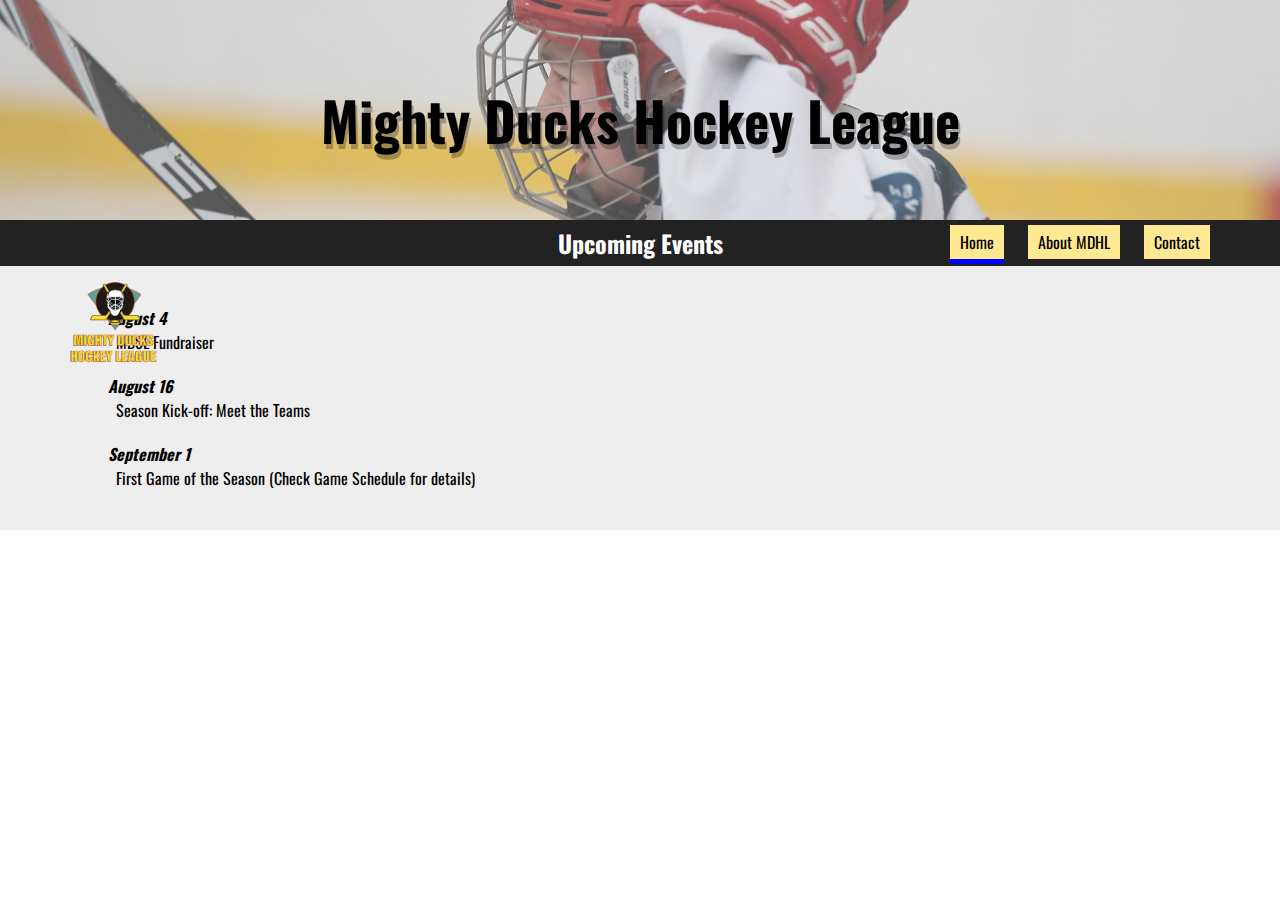
<file: index.html>
<!DOCTYPE html>
<html lang="en">
<head>
    <meta charset="UTF-8">
    <meta name="viewport" content="width=device-width, initial-scale=1.0">
    <link rel="shortcut icon" href="./assets/images/LogoMightyDucks-01.png" type="image/x-icon">
    <!-- Estilo elegido, opción 1 -->
    <!-- <link rel="stylesheet" href="./assets/styles/style.css"> -->

    <!-- Estilo personlizado -->
    <link rel="stylesheet" href="./assets/styles/style2.css">

    <link href="https://fonts.googleapis.com/css2?family=Oswald:wght@200..700&display=swap" rel="stylesheet">
    <title>Home Page MDHL</title>
</head>
<body>
    <div class="layout">
        <header>
            <img class="portada" src="./assets/images/hockey1.jpg" alt="Player of Hockey">
            <h1 class="titulo">Mighty Ducks Hockey League</h1>
        </header>
        
        <main>
            <h2 class="titulo__tema">Upcoming Events</h2>
            <img class="logo" src="./assets/images/LogoMightyDucks-01.png" alt="Logo">
            
            <nav class="container__menu">
                <a class="menu__item enlace__actual" href="#">Home</a>
                <a class="menu__item" href="./about.html">About MDHL</a>
                <a class="menu__item" href="./contact.html">Contact</a>
            </nav>
            <section class="container__contenido">
                <h4><em>&ensp;August 4</em></h4>
                <p class="parrafos">&emsp;MDSL Fundraiser</p>
            
                <h4><em>&ensp;August 16</em></h4>
                <p class="parrafos">&emsp;Season Kick-off: Meet the Teams</p>
            
                <h4><em>&ensp;September 1</em></h4>
                <p class="parrafos">&emsp;First Game of the Season (Check Game Schedule for details)</p>
            </section>
            
        </main>
    </div>
</body>
</html>
</file>
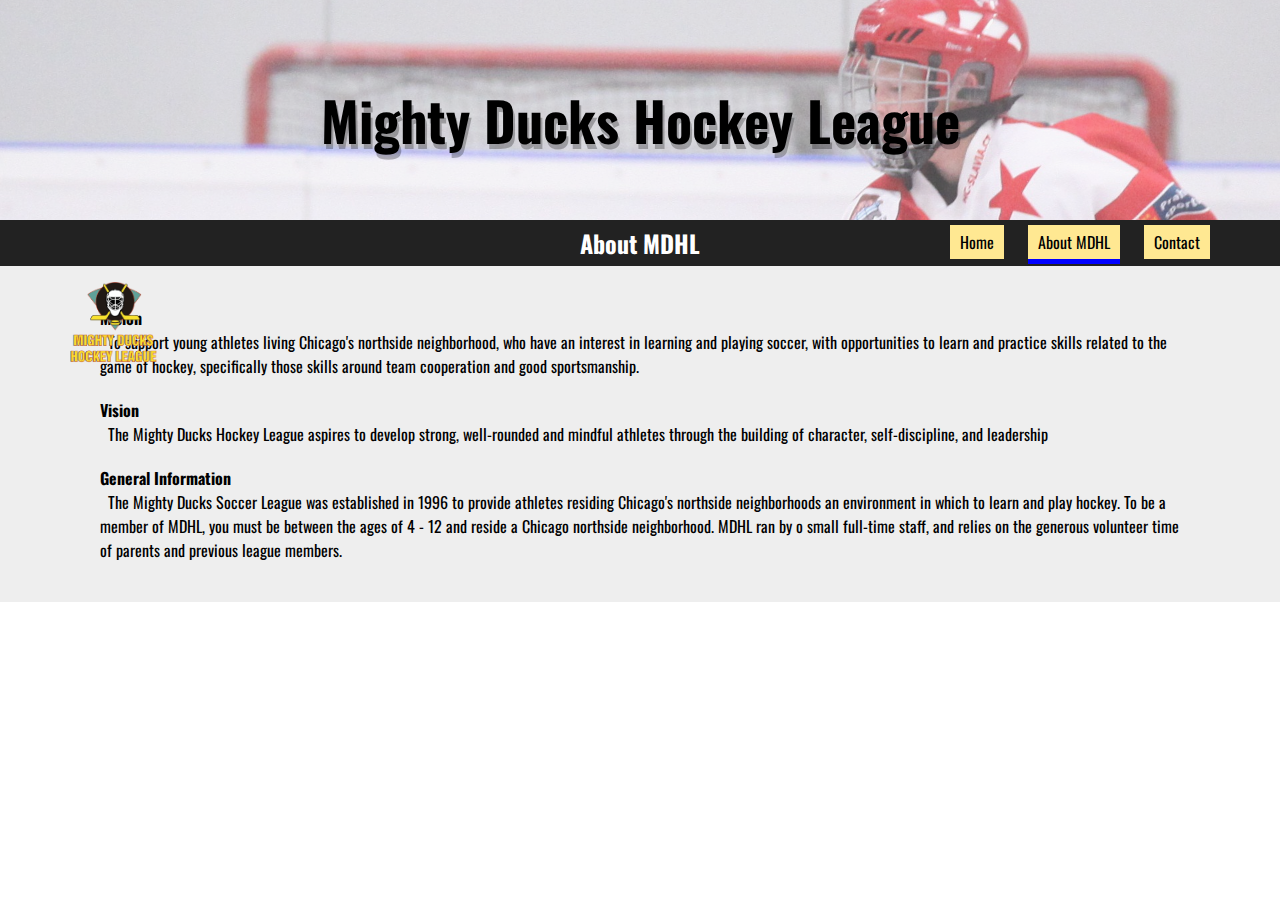
<file: about.html>
<!DOCTYPE html>
<html lang="en">
<head>
    <meta charset="UTF-8">
    <meta name="viewport" content="width=device-width, initial-scale=1.0">
    <link rel="shortcut icon" href="./assets/images/LogoMightyDucks-01.png" type="image/x-icon">
    <!-- Estilo elegido, opción 1 -->
    <!-- <link rel="stylesheet" href="./assets/styles/style.css"> -->

    <!-- Estilo personlizado -->
    <link rel="stylesheet" href="./assets/styles/style2.css">

    <link href="https://fonts.googleapis.com/css2?family=Oswald:wght@200..700&display=swap" rel="stylesheet">
    <title>About MDHL</title>
</head>
<body>
    <div class="layout">
        <header>
            <img class="portada portada__about" src="./assets/images/hockey2.jpg" alt="Player of Hockey">
            <h1 class="titulo">Mighty Ducks Hockey League</h1>
        </header>
        <main>
            <h2 class="titulo__tema">About MDHL</h2>
            <img class="logo" src="./assets/images/LogoMightyDucks-01.png" alt="Logo">

            <nav class="container__menu">
                <a class="menu__item" href="./index.html">Home</a>
                <a class="menu__item enlace__actual" href="#">About MDHL</a>
                <a class="menu__item" href="./contact.html">Contact</a>
            </nav>

            <section class="container__contenido">
                <h4>Mision</h4>
                <p class="parrafos">&ensp;To support young athletes living Chicago's northside neighborhood, who have an interest in
                    learning and playing soccer, with opportunities to learn and practice skills related to the game of
                    hockey, specifically those skills around team cooperation and good sportsmanship.
                </p>

                <h4>Vision</h4>
                <p class="parrafos">&ensp;The Mighty Ducks Hockey League aspires to develop strong, well-rounded and mindful athletes
                    through the building of character, self-discipline, and leadership
                </p>

                <h4>General Information</h4>
                <p class="parrafos">&ensp;The Mighty Ducks Soccer League was established in 1996 to provide athletes residing
                    Chicago's northside neighborhoods an environment in which to learn and play hockey. To be a
                    member of MDHL, you must be between the ages of 4 - 12 and reside a Chicago northside
                    neighborhood. MDHL ran by o small full-time staff, and relies on the generous volunteer time of
                    parents and previous league members.
                </p>
            </section>
            
        </main>
    </div>
    
</body>
</html>
</file>
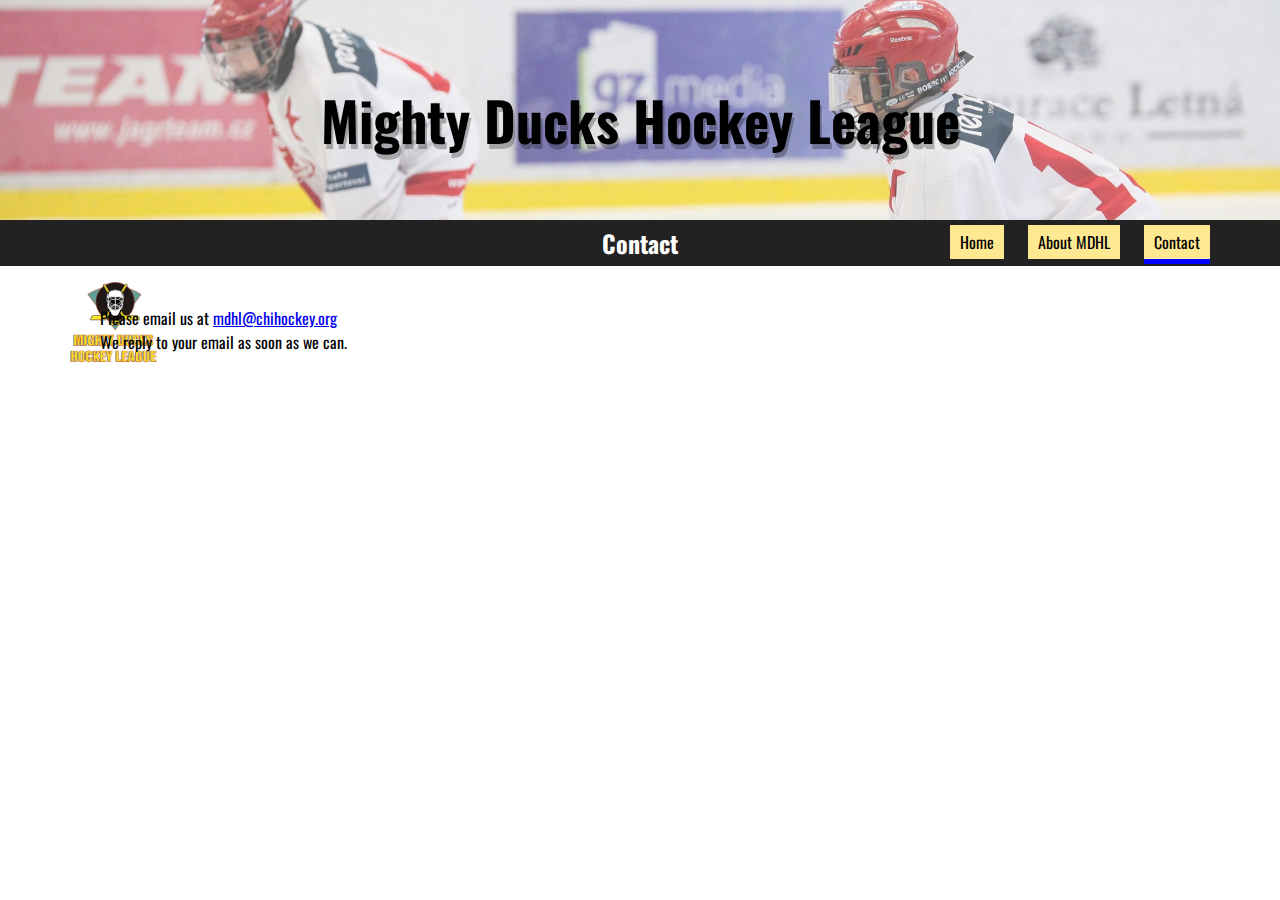
<file: contact.html>
<!DOCTYPE html>
<html lang="en">
<head>
    <meta charset="UTF-8">
    <meta name="viewport" content="width=device-width, initial-scale=1.0">
    <link rel="shortcut icon" href="./assets/images/LogoMightyDucks-01.png" type="image/x-icon">
    <!-- Estilo elegido, opción 1 -->
    <!-- <link rel="stylesheet" href="./assets/styles/style.css"> -->

    <!-- Estilo personlizado -->
    <link rel="stylesheet" href="./assets/styles/style2.css">

    <link href="https://fonts.googleapis.com/css2?family=Oswald:wght@200..700&display=swap" rel="stylesheet">
    <title>Contact MDHL</title>
</head>
<body>
    <div class="layout">
        <header>
            <img class="portada" src="./assets/images/hockey3.jpg" alt="Player of Hockey">
            <h1 class="titulo">Mighty Ducks Hockey League</h1>
        </header>


        <main>
            <h2 class="titulo__tema">Contact</h2>
            <img class="logo" src="./assets/images/LogoMightyDucks-01.png" alt="Logo">

            <nav id="posicion__contact" class="container__menu">
                <a class="menu__item" href="./index.html">Home</a>
                <a class="menu__item" href="./about.html">About MDHL</a>
                <a class="menu__item enlace__actual" href="#">Contact</a>
            </nav>
            <section class="container__contenido contenido__contact">
                <p>Please email us at <a href="mailto:mdhl@chihockey.org">mdhl@chihockey.org</a></p>
                <p>We reply to your email as soon as we can.</p>
            </section>
            
        </main>
    </div>
</body>
</html>
</file>
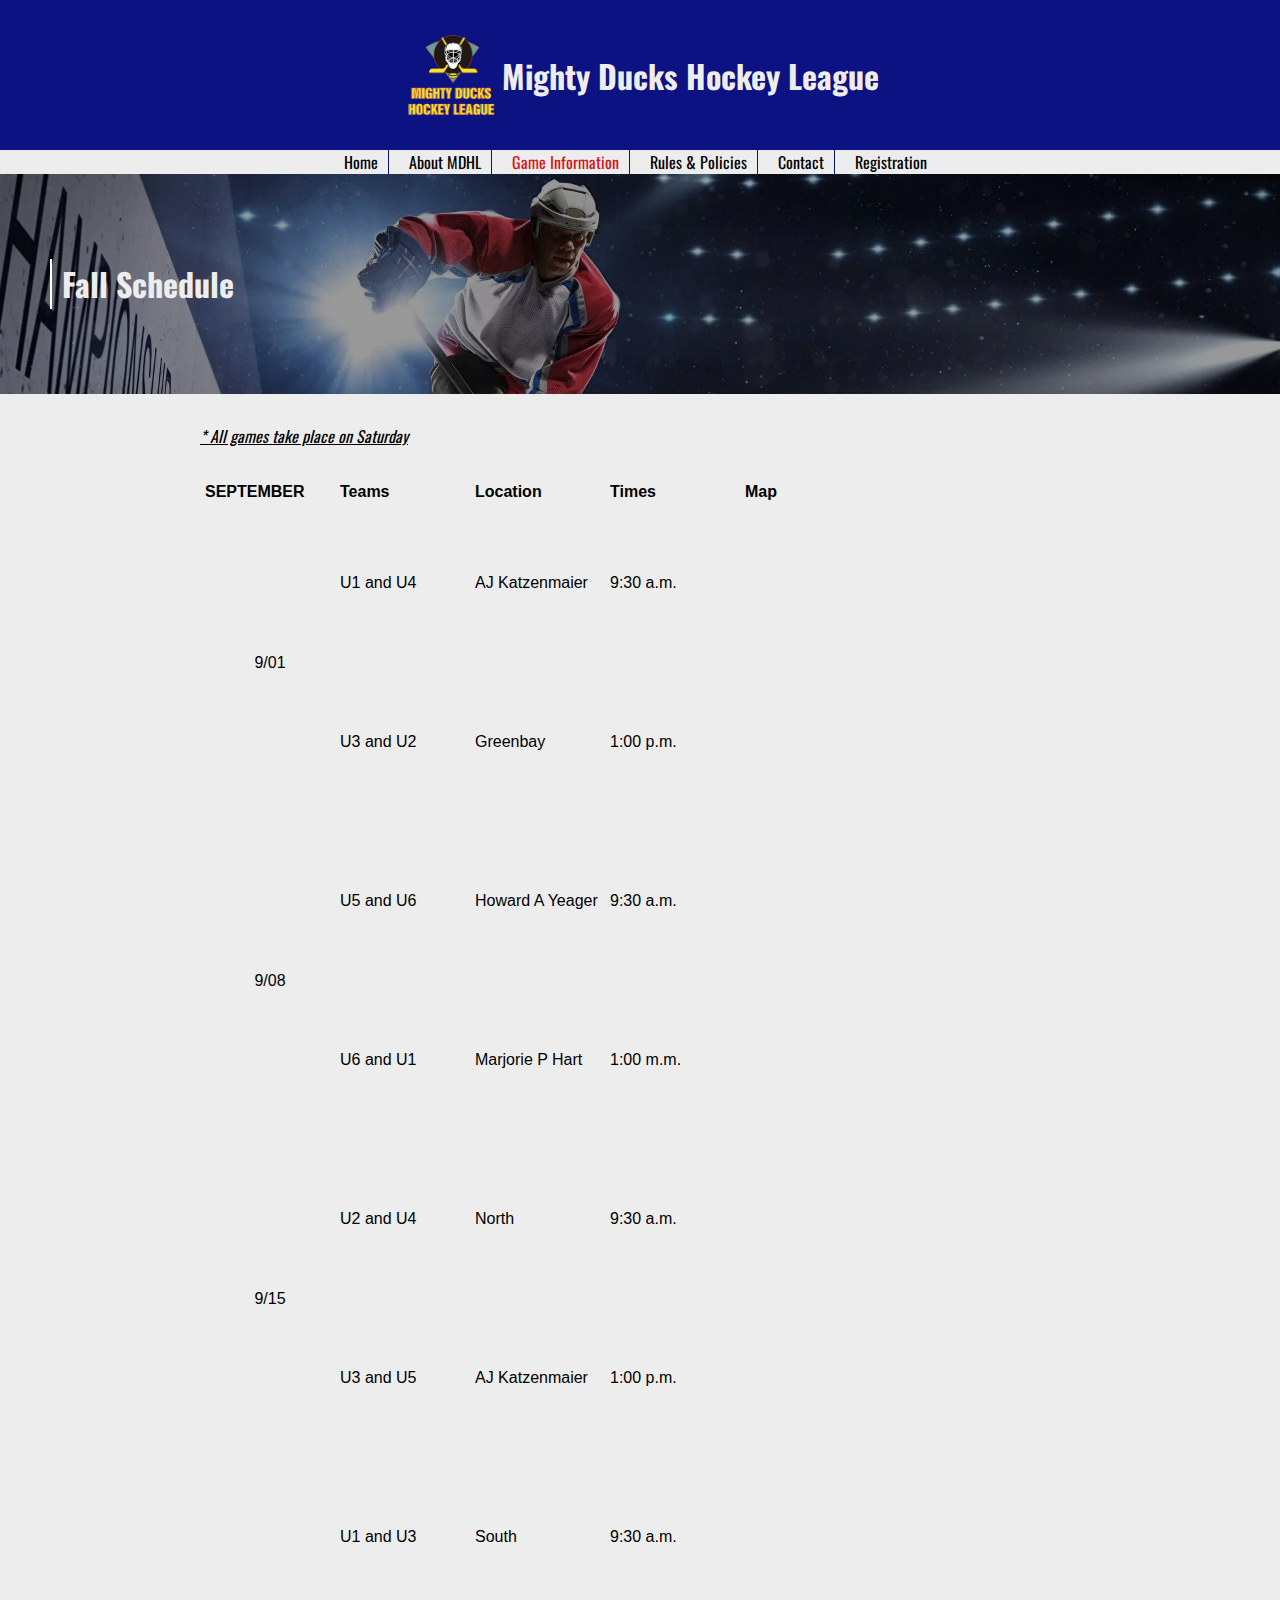
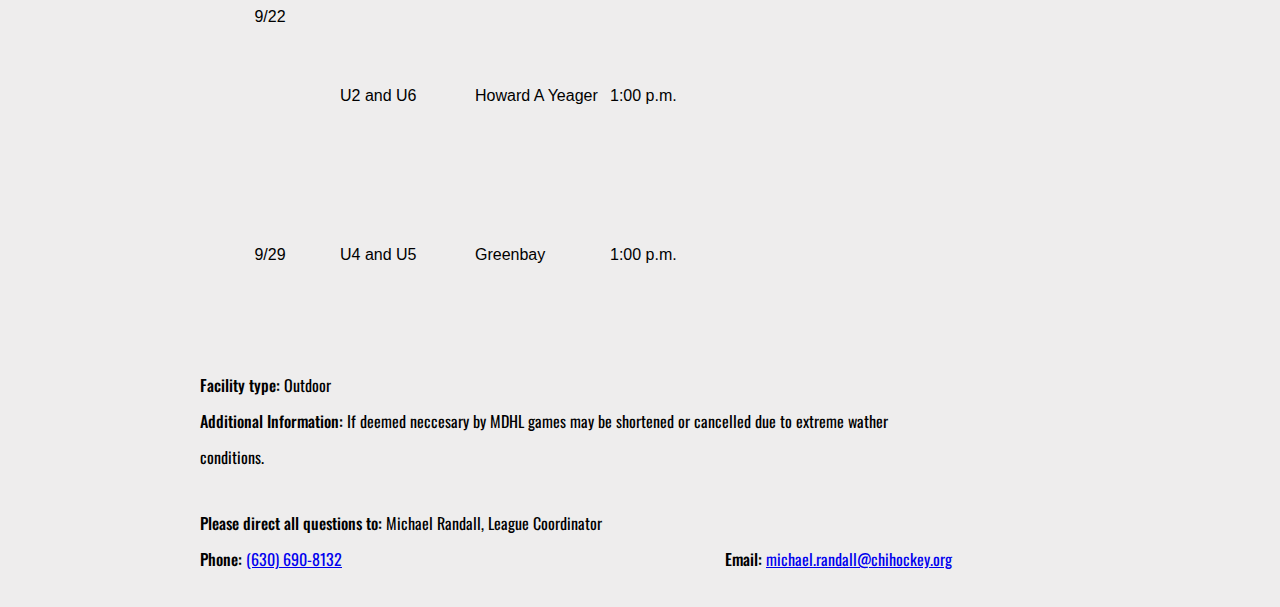
<file: game_info.html>
<!DOCTYPE html>
<html lang="en">

<head>
    <meta charset="UTF-8">
    <meta name="viewport" content="width=device-width, initial-scale=1.0">
    <link rel="shortcut icon" href="./assets/images/LogoMightyDucks-01.png" type="image/x-icon">
    <link rel="stylesheet" href="./assets/styles/mdhl.css">

    <link href="https://fonts.googleapis.com/css2?family=Oswald:wght@200..700&display=swap" rel="stylesheet">
    <title>Game Information</title>
</head>

<body>
    <div class="layout">
        <header>
            <div class="layout__header">
                <div class="banner__data">
                    <img class="logo" src="./assets/images/LogoMightyDucks-01.png" alt="Logo">
                    <h1 class="title">Mighty Ducks Hockey League</h1>
                </div>
                <nav class="menu">
                    <a class="menu__item" href="./index.html">Home</a>
                    <a class="menu__item" href="./about.html">About MDHL</a>
                    <a class="menu__item enlace__actual" href="#">Game Information</a>
                    <a class="menu__item" href="./rulesPolicies.html">Rules & Policies</a>
                    <a class="menu__item" href="./contact.html">Contact</a>
                    <a class="menu__item" href="./registration.html">Registration</a>
                </nav>
            </div>
        </header>


        <main>
            <div class="banner__topic">
                <img id="imagen__game" class="banner__imagen" src="./assets/images/hockey4.jpg" alt="Player of Hockey">
                <h2 class="title__topic">Fall Schedule</h2>
            </div>

            <div class="container__game">
                <p id="match__advert">* All games take place on Saturday</p>
                <table class="tabla">
                    <thead>
                        <tr>
                            <th>SEPTEMBER</th>
                            <th>Teams</th>
                            <th>Location</th>
                            <th>Times</th>
                            <th>Map</th>
                        </tr>
                    </thead>

                    <tbody>
                        <tr>
                            <td rowspan="2" class="tabla__date">9/01</td>
                            <td>U1 and U4</td>
                            <td>AJ Katzenmaier</td>
                            <td>9:30 a.m.</td>
                            <td>
                                <iframe
                                    src="https://www.google.com/maps/embed?pb=!1m18!1m12!1m3!1d378846.41098252876!2d-88.07560652429046!3d42.113090593554354!2m3!1f0!2f0!3f0!3m2!1i1024!2i768!4f13.1!3m3!1m2!1s0x880fd34e07f69da7%3A0x15e198c063fc787c!2sAJ%20Katzenmaier%20Elementary!5e0!3m2!1ses!2sar!4v1707252738295!5m2!1ses!2sar"
                                    width="200" height="150" style="border:0;" allowfullscreen="" loading="lazy"
                                    referrerpolicy="no-referrer-when-downgrade"></iframe>
                            </td>
                        </tr>
                        <tr>
                            <td>U3 and U2</td>
                            <td>Greenbay</td>
                            <td>1:00 p.m.</td>
                            <td>
                                <iframe
                                    src="https://www.google.com/maps/embed?pb=!1m18!1m12!1m3!1d162290.05104242972!2d-88.01949735907489!3d44.488128136619565!2m3!1f0!2f0!3f0!3m2!1i1024!2i768!4f13.1!3m3!1m2!1s0x8802e440f8c0a8a3%3A0xbff878c85ffb6a5e!2sLaura%20Ingalls%20Wilder%20Elementary%20School!5e0!3m2!1ses!2sar!4v1707392718134!5m2!1ses!2sar"
                                    width="200" height="150" style="border:0;" allowfullscreen="" loading="lazy"
                                    referrerpolicy="no-referrer-when-downgrade"></iframe>
                            </td>
                        </tr>

                        <tr>
                            <td rowspan="2" class="tabla__date">9/08</td>
                            <td>U5 and U6</td>
                            <td>Howard A Yeager</td>
                            <td>9:30 a.m.</td>
                            <td>
                                <iframe
                                    src="https://www.google.com/maps/embed?pb=!1m18!1m12!1m3!1d5900.525249416102!2d-87.8570782975087!3d42.31559693969829!2m3!1f0!2f0!3f0!3m2!1i1024!2i768!4f13.1!3m3!1m2!1s0x880feccac26b07c5%3A0x8b51fa5d6efe771a!2sHoward%20A.%20Yeager%20School%20(PRE-K)!5e0!3m2!1ses!2sar!4v1707252849928!5m2!1ses!2sar"
                                    width="200" height="150" style="border:0;" allowfullscreen="" loading="lazy"
                                    referrerpolicy="no-referrer-when-downgrade"></iframe>
                            </td>
                        </tr>
                        <tr>
                            <td>U6 and U1</td>
                            <td>Marjorie P Hart</td>
                            <td>1:00 m.m.</td>
                            <td>
                                <iframe
                                    src="https://www.google.com/maps/embed?pb=!1m18!1m12!1m3!1d2968.2896540149095!2d-87.64854762504399!3d41.92962686218815!2m3!1f0!2f0!3f0!3m2!1i1024!2i768!4f13.1!3m3!1m2!1s0x880fd30f2637f9d7%3A0xdbff5d5dfcfcfa35!2sMarjorie%20P%20Hart%20Elementary!5e0!3m2!1ses!2sar!4v1707252875260!5m2!1ses!2sar"
                                    width="200" height="150" style="border:0;" allowfullscreen="" loading="lazy"
                                    referrerpolicy="no-referrer-when-downgrade"></iframe>
                            </td>
                        </tr>

                        <tr>
                            <td rowspan="2" class="tabla__date">9/15</td>
                            <td>U2 and U4</td>
                            <td>North</td>
                            <td>9:30 a.m.</td>
                            <td>
                                <iframe
                                    src="https://www.google.com/maps/embed?pb=!1m18!1m12!1m3!1d2962.95851782307!2d-87.88387872503675!3d42.04406985500818!2m3!1f0!2f0!3f0!3m2!1i1024!2i768!4f13.1!3m3!1m2!1s0x880fb793e8d23749%3A0xbdd4da26438cf3a0!2sNorth%20Elementary%20School!5e0!3m2!1ses!2sar!4v1707252919207!5m2!1ses!2sar"
                                    width="200" height="150" style="border:0;" allowfullscreen="" loading="lazy"
                                    referrerpolicy="no-referrer-when-downgrade"></iframe>
                            </td>
                        </tr>
                        <tr>
                            <td>U3 and U5</td>
                            <td>AJ Katzenmaier</td>
                            <td>1:00 p.m.</td>
                            <td>
                                <iframe
                                    src="https://www.google.com/maps/embed?pb=!1m18!1m12!1m3!1d378846.41098252876!2d-88.07560652429046!3d42.113090593554354!2m3!1f0!2f0!3f0!3m2!1i1024!2i768!4f13.1!3m3!1m2!1s0x880fd34e07f69da7%3A0x15e198c063fc787c!2sAJ%20Katzenmaier%20Elementary!5e0!3m2!1ses!2sar!4v1707252738295!5m2!1ses!2sar"
                                    width="200" height="150" style="border:0;" allowfullscreen="" loading="lazy"
                                    referrerpolicy="no-referrer-when-downgrade"></iframe>
                            </td>
                        </tr>

                        <tr>
                            <td rowspan="2" class="tabla__date">9/22</td>
                            <td>U1 and U3</td>
                            <td>South</td>
                            <td>9:30 a.m.</td>
                            <td>
                                <iframe
                                    src="https://www.google.com/maps/embed?pb=!1m18!1m12!1m3!1d2964.0704501113833!2d-87.88861972503827!3d42.02022105650578!2m3!1f0!2f0!3f0!3m2!1i1024!2i768!4f13.1!3m3!1m2!1s0x880fb7ad3c474b63%3A0x93bdf85af2a839ed!2sSOUTH%20ELEMENTARY%20SCHOOL!5e0!3m2!1ses!2sar!4v1707252953557!5m2!1ses!2sar"
                                    width="200" height="150" style="border:0;" allowfullscreen="" loading="lazy"
                                    referrerpolicy="no-referrer-when-downgrade"></iframe>
                            </td>
                        </tr>
                        <tr>
                            <td>U2 and U6</td>
                            <td>Howard A Yeager</td>
                            <td>1:00 p.m.</td>
                            <td>
                                <iframe
                                    src="https://www.google.com/maps/embed?pb=!1m18!1m12!1m3!1d5900.525249416102!2d-87.8570782975087!3d42.31559693969829!2m3!1f0!2f0!3f0!3m2!1i1024!2i768!4f13.1!3m3!1m2!1s0x880feccac26b07c5%3A0x8b51fa5d6efe771a!2sHoward%20A.%20Yeager%20School%20(PRE-K)!5e0!3m2!1ses!2sar!4v1707252849928!5m2!1ses!2sar"
                                    width="200" height="150" style="border:0;" allowfullscreen="" loading="lazy"
                                    referrerpolicy="no-referrer-when-downgrade"></iframe>
                            </td>
                        </tr>

                        <tr>
                            <td class="tabla__date">9/29</td>
                            <td>U4 and U5</td>
                            <td>Greenbay</td>
                            <td>1:00 p.m.</td>
                            <td>
                                <iframe
                                    src="https://www.google.com/maps/embed?pb=!1m18!1m12!1m3!1d162290.05104242972!2d-88.01949735907489!3d44.488128136619565!2m3!1f0!2f0!3f0!3m2!1i1024!2i768!4f13.1!3m3!1m2!1s0x8802e440f8c0a8a3%3A0xbff878c85ffb6a5e!2sLaura%20Ingalls%20Wilder%20Elementary%20School!5e0!3m2!1ses!2sar!4v1707392718134!5m2!1ses!2sar"
                                    width="200" height="150" style="border:0;" allowfullscreen="" loading="lazy"
                                    referrerpolicy="no-referrer-when-downgrade"></iframe>
                            </td>
                        </tr>
                    </tbody>
                </table>
                <p class="extra__info"><span>Facility type:</span> Outdoor
                </p>
                <p id="extra__style" class="extra__info"><span>Additional Information:</span> If deemed neccesary by
                    MDHL games may be shortened or cancelled due to extreme wather conditions.
                </p>
                <p class="extra__info"><span>Please direct all questions to:</span> Michael Randall, League Coordinator
                </p>
                <div id="flex__question">
                    <p class="extra__info"><span>Phone: </span><a href="tel:+6306908132">(630) 690-8132</a>
                    </p>
                    <p class="extra__info"><span>Email: </span><a
                            href="mailto:michael.randall@chihockey.org">michael.randall@chihockey.org</a>
                    </p>
                </div>
            </div>
        </main>
    </div>
</body>

</html>
</file>
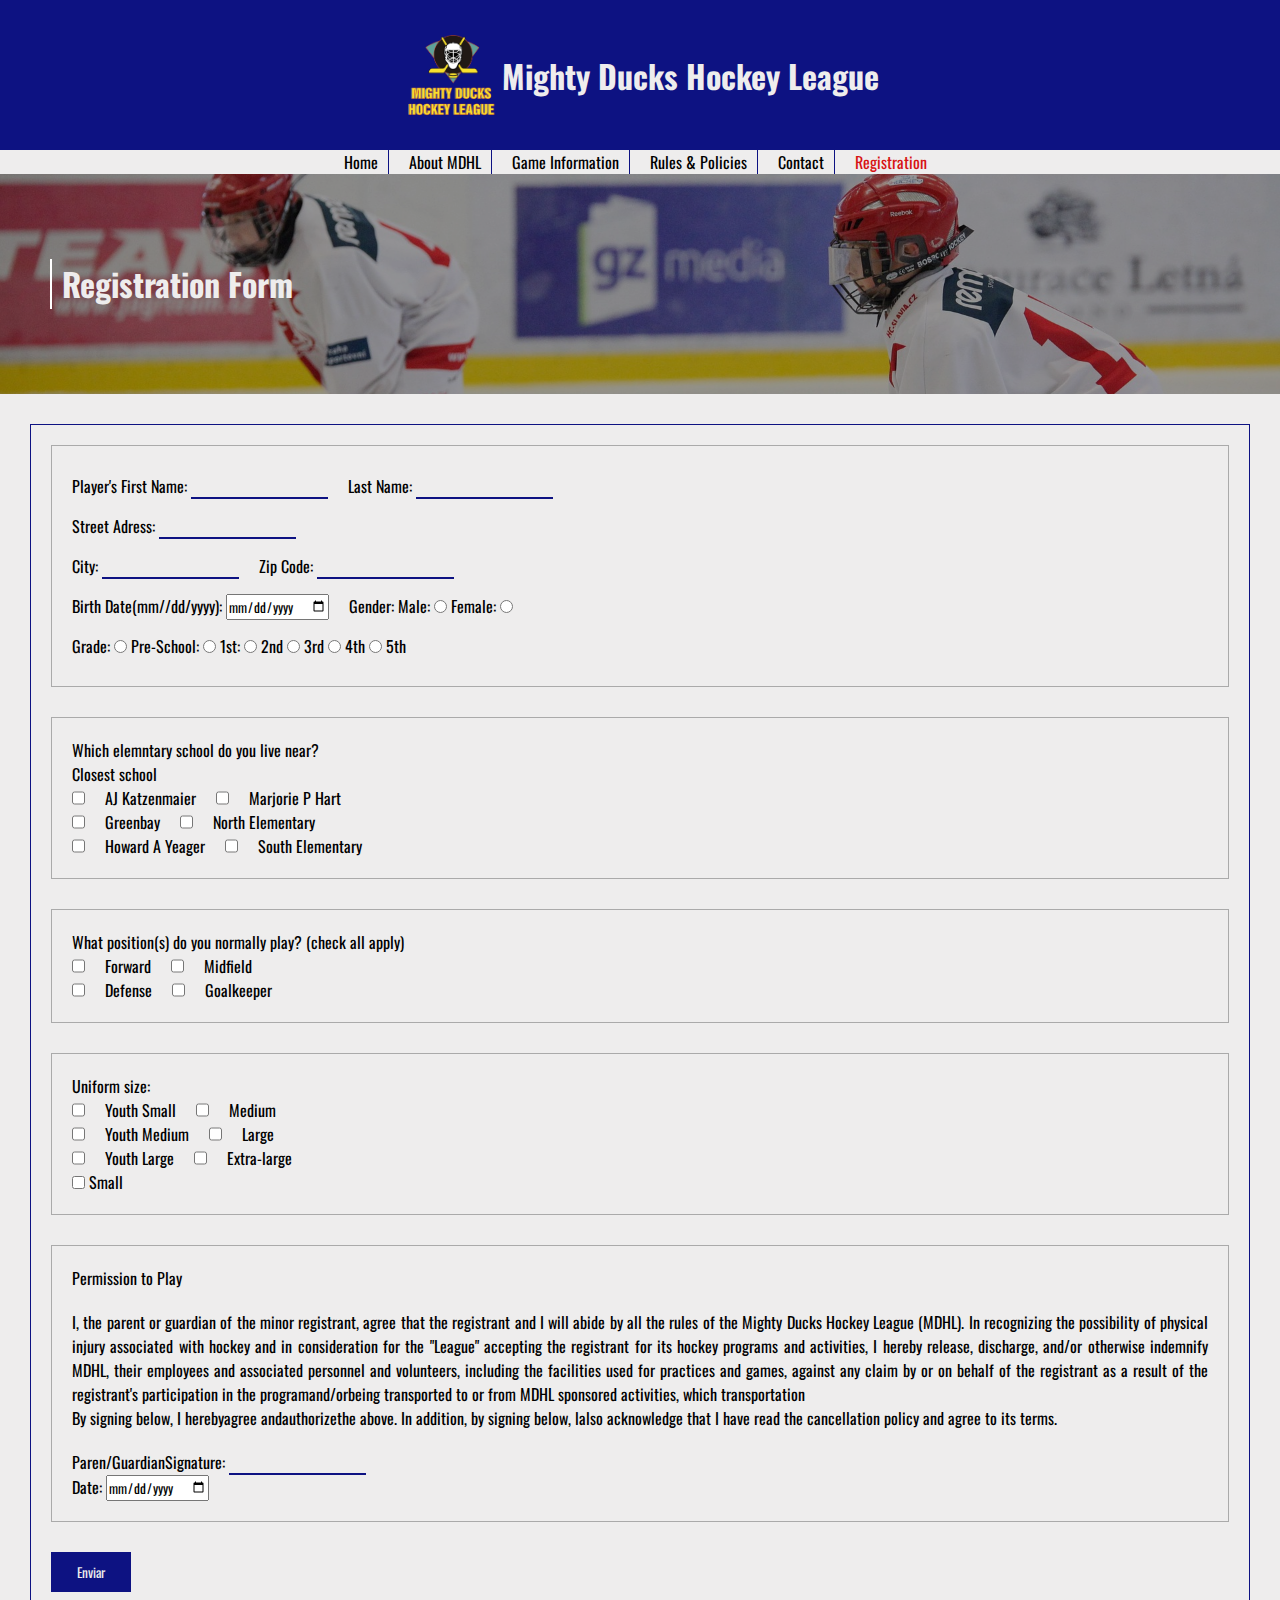
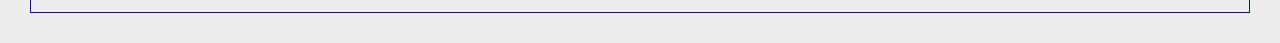
<file: registration.html>
<!DOCTYPE html>
<html lang="en">

<head>
    <meta charset="UTF-8">
    <meta name="viewport" content="width=device-width, initial-scale=1.0">
    <link rel="shortcut icon" href="./assets/images/LogoMightyDucks-01.png" type="image/x-icon">
    <link rel="stylesheet" href="./assets/styles/mdhl.css">

    <link href="https://fonts.googleapis.com/css2?family=Oswald:wght@200..700&display=swap" rel="stylesheet">
    <title>Registration Form</title>
</head>

<body>
    <div class="layout">
        <header>
            <div class="layout__header">
                <div class="banner__data">
                    <img class="logo" src="./assets/images/LogoMightyDucks-01.png" alt="Logo">
                    <h1 class="title">Mighty Ducks Hockey League</h1>
                </div>
                <nav class="menu">
                    <a class="menu__item" href="./index.html">Home</a>
                    <a class="menu__item" href="./about.html">About MDHL</a>
                    <a class="menu__item" href="./game_info.html">Game Information</a>
                    <a class="menu__item" href="./rulesPolicies.html">Rules & Policies</a>
                    <a class="menu__item" href="./contact.html">Contact</a>
                    <a class="menu__item enlace__actual" href="#">Registration</a>
                </nav>
            </div>
        </header>

        <main>
            <div class="banner__topic">
                <img class="banner__imagen" src="./assets/images/hockey3.jpg" alt="Player of Hockey">
                <h2 class="title__topic">Registration Form</h2>
            </div>

            <div class="container__articles">
                <form class="form" action="./show_data.html" method="get">
                    <fieldset>
                        <div class="form__personal">
                            <div class="form_double">
                                <label>Player's First Name:
                                    <input class="form_text" type="text" name="first-name">
                                </label>

                                <label>Last Name:
                                    <input class="form_text" type="text" name="last-name">
                                </label>
                            </div>

                            <label>Street Adress:
                                <input class="form_text" type="text" name="street-adress">
                            </label>

                            <div class="form_double">
                                <label>City:
                                    <input class="form_text" type="text" name="city">
                                </label>

                                <label>Zip Code:
                                    <input class="form_text" type="text" name="zip-code">
                                </label>
                            </div>

                            <div class="form_double">
                                <label>Birth Date(mm//dd/yyyy):
                                    <input type="date" name="birth-date">
                                </label>

                                <div>Gender:
                                    <label for="male">Male:</label>
                                    <input type="radio" id="male" name="gender" value="male">
                                    <label for="female">Female:</label>
                                    <input type="radio" id="female" name="gender" value="female">
                                </div>
                            </div>

                            <div>Grade:
                                <input type="radio" id="pre_school" name="grade" value="preschool">
                                <label for="pre_school">Pre-School:</label>

                                <input type="radio" id="first" name="grade" value="1st">
                                <label for="first">1st:</label>

                                <input type="radio" id="second" name="grade" value="2nd">
                                <label for="second">2nd</label>

                                <input type="radio" id="third" name="grade" value="3rd">
                                <label for="third">3rd</label>

                                <input type="radio" id="fourth" name="grade" value="4th">
                                <label for="fourth">4th</label>

                                <input type="radio" id="fifth" name="grade" value="5th">
                                <label for="fifth">5th</label>
                            </div>
                        </div>
                    </fieldset>

                    <fieldset>
                        <p>
                            Which elemntary school do you live near?
                        </p>
                        <div class="container__closest">
                            Closest school
                            <div class="form_double">
                                <input type="checkbox" id="Katzenmaier" name="first" value="AJ Katzenmaier">
                                <label for="Katzenmaier">AJ Katzenmaier</label>

                                <input type="checkbox" id="Marjorie_P_Hart" name="second" value="Marjorie P Hart">
                                <label for="second">Marjorie P Hart</label>
                            </div>

                            <div class="form_double">
                                <input type="checkbox" id="Greenbay" name="third" value="Greenbay">
                                <label for="Greenbay">Greenbay</label>

                                <input type="checkbox" id="North" name="fourth" value="North Elementary">
                                <label for="North">North Elementary</label>
                            </div>

                            <div class="form_double">
                                <input type="checkbox" id="Howard__A__Yeager" name="fifth" value="Howard A Yeager">
                                <label for="Howard__A__Yeager">Howard A Yeager</label>

                                <input type="checkbox" id="South" name="fifth" value="South Elementary">
                                <label for="South">South Elementary</label>
                            </div>
                        </div>
                    </fieldset>

                    <fieldset>
                        <p>
                            What position(s) do you normally play? (check all apply)
                        </p>
                        <div class="form_double">
                            <input type="checkbox" id="Forward" name="position" value="Forward">
                            <label for="Forward">Forward</label>

                            <input type="checkbox" id="Midfield" name="position" value="Midfield">
                            <label for="Midfield">Midfield</label>
                        </div>

                        <div class="form_double">
                            <input type="checkbox" id="Defense" name="position" value="Defense">
                            <label for="Defense">Defense</label>

                            <input type="checkbox" id="Goalkeeper" name="position" value="Goalkeeper">
                            <label for="Goalkeeper">Goalkeeper</label>
                        </div>
                    </fieldset>

                    <fieldset>
                        <div>
                            Uniform size:
                            <div class="form_double">
                                <input type="checkbox" id="yourh_small" name="uniform" value="yourh_small">
                                <label for="yourh_small">Youth Small</label>

                                <input type="checkbox" id="Medium" name="uniform" value="Medium">
                                <label for="Medium">Medium</label>
                            </div>

                            <div class="form_double">
                                <input type="checkbox" id="youth_medium" name="uniform" value="youth_medium">
                                <label for="youth_medium">Youth Medium</label>

                                <input type="checkbox" id="Large" name="uniform" value="Large">
                                <label for="Large">Large</label>
                            </div>

                            <div class="form_double">
                                <input type="checkbox" id="youth_large" name="uniform" value="youth_large">
                                <label for="youth_large">Youth Large</label>

                                <input type="checkbox" id="extralarge" name="uniform" value="extralarge">
                                <label for="extralarge">Extra-large</label>
                            </div>

                            <input type="checkbox" id="small" name="uniform" value="small">
                            <label for="small">Small</label>
                        </div>
                    </fieldset>

                    <fieldset>
                        <p>
                            Permission to Play
                        </p>
                        <p id="form_permision">
                            I, the parent or guardian of the minor registrant, agree that the registrant and I will
                            abide by all the rules of the Mighty Ducks Hockey League (MDHL). In recognizing the
                            possibility of physical injury associated with hockey and in consideration for the "League"
                            accepting the registrant for its hockey programs and activities, I hereby release,
                            discharge, and/or otherwise indemnify MDHL, their employees and associated personnel and
                            volunteers, including the facilities used for practices and games, against any claim by or
                            on behalf of the registrant as a result of the registrant's participation in the
                            programand/orbeing transported to or from MDHL sponsored activities, which transportation
                            <br>
                            By signing below, I herebyagree andauthorizethe above. In addition, by signing below, lalso
                            acknowledge that I have read the cancellation policy and agree to its terms.
                        </p>

                        <label>Paren/GuardianSignature:
                            <input class="form_text" type="text" name="signature">
                        </label>
                        <br>
                        <label>Date:
                            <input type="date" name="signature_date">
                        </label>
                    </fieldset>

                    <input id="button_submit" type="submit" value="Enviar">
                </form>
            </div>
        </main>
    </div>
</body>

</html>
</file>
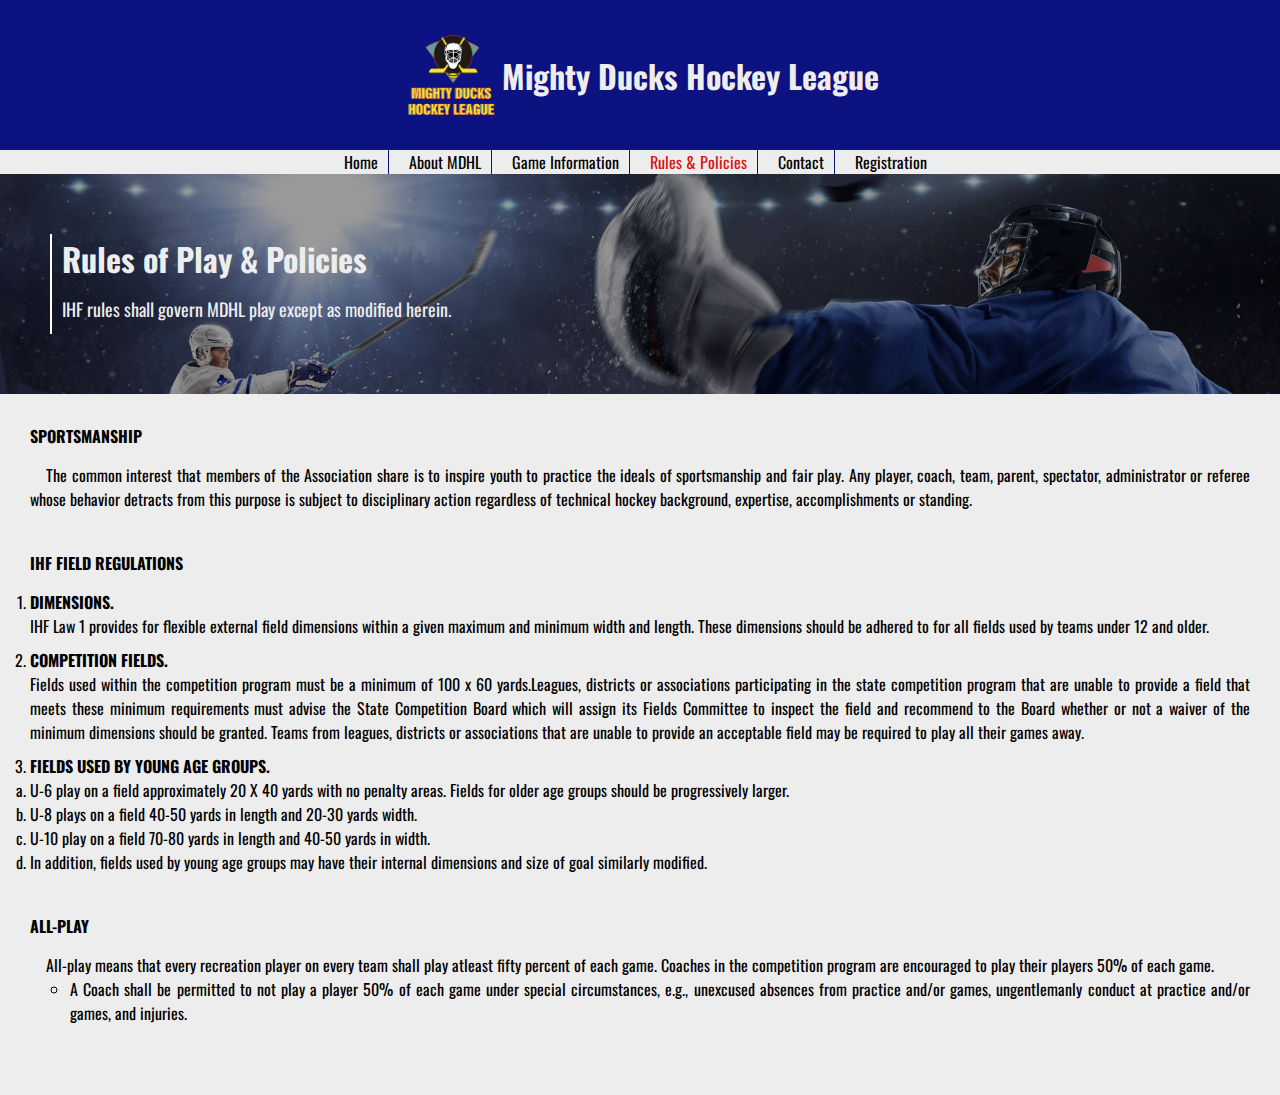
<file: rulesPolicies.html>
<!DOCTYPE html>
<html lang="en">
<head>
    <meta charset="UTF-8">
    <meta name="viewport" content="width=device-width, initial-scale=1.0">
    <link rel="shortcut icon" href="./assets/images/LogoMightyDucks-01.png" type="image/x-icon">
    <link rel="stylesheet" href="./assets/styles/mdhl.css">

    <link href="https://fonts.googleapis.com/css2?family=Oswald:wght@200..700&display=swap" rel="stylesheet">
    <title>Rules of Play & Policies</title>
</head>
<body>
    <div class="layout">
        <header>
            <div class="layout__header">
                <div class="banner__data">
                    <img class="logo" src="./assets/images/LogoMightyDucks-01.png" alt="Logo">
                    <h1 class="title">Mighty Ducks Hockey League</h1>
                </div>
                <nav class="menu">
                    <a class="menu__item" href="./index.html">Home</a>
                    <a class="menu__item" href="./about.html">About MDHL</a>
                    <a class="menu__item" href="./game_info.html">Game Information</a>
                    <a class="menu__item enlace__actual" href="#">Rules & Policies</a>
                    <a class="menu__item" href="./contact.html">Contact</a>
                    <a class="menu__item" href="./registration.html">Registration</a>
                </nav>
            </div>
        </header>


        <main>
            <div class="banner__topic">
                <img id="imagen_rules" class="banner__imagen" src="./assets/images/hockey5.jpg" alt="Player of Hockey">
                <div class="title__topic">
                    <h2>Rules of Play & Policies</h2>
                    <p>IHF rules shall govern MDHL play except as modified herein.</p>
                </div>
                
            </div>
            
            <div class="container__articles">
                    <dl>
                        <dt class="title__rules">SPORTSMANSHIP</dt>
                        <dd class="content__rules">&emsp;The common interest that members of the Association share is to inspire 
                            youth to practice the ideals of sportsmanship and fair play. Any player, coach, 
                            team, parent, spectator, administrator or referee whose behavior detracts from 
                            this purpose is subject to disciplinary action regardless of technical hockey 
                            background, expertise, accomplishments or standing.
                        </dd>

                        <dt class="title__rules">IHF FIELD REGULATIONS</dt>
                        <dd class="content__rules">
                            <ol id="list__regulation">
                                <li>
                                    <h4>DIMENSIONS.</h4>
                                    <p>
                                        IHF Law 1 provides for flexible external field dimensions within 
                                        a given maximum and minimum width and length. These dimensions should be 
                                        adhered to for all fields used by teams under 12 and older.
                                    </p>
                                </li>
                                <li>
                                    <h4>COMPETITION FIELDS.</h4>
                                    <p>
                                        Fields used within the competition program must be 
                                        a minimum of 100 x 60 yards.Leagues, districts or associations participating in 
                                        the state competition program that are unable to provide a field that meets these 
                                        minimum requirements must advise the State Competition Board which will 
                                        assign its Fields Committee to inspect the field and recommend to the Board 
                                        whether or not a waiver of the minimum dimensions should be granted. Teams 
                                        from leagues, districts or associations that are unable to provide an acceptable 
                                        field may be required to play all their games away.
                                    </p>
                                </li>
                                <li>
                                    <h4>FIELDS USED BY YOUNG AGE GROUPS.</h4>
                                    <ol class="list__year">
                                        <li> U-6 play on a field approximately 20 X 40 yards with no penalty areas. Fields 
                                            for older age groups should be progressively larger.
                                        </li>
                                        <li>U-8 plays on a field 40-50 yards in length and 20-30 yards width.

                                        </li>
                                        <li>U-10 play on a field 70-80 yards in length and 40-50 yards in width.
                                            
                                        </li>
                                        <li>In addition, fields used by young age groups may have their internal 
                                            dimensions and size of goal similarly modified.
                                        </li>
                                    </ol>
                                    
                                </li>
                            </ol>
                        </dd>

                        <dt class="title__rules">ALL-PLAY</dt>
                        <dd class="content__rules">
                            <p>&emsp;All-play means that every recreation player on every team shall play atleast 
                                fifty percent of each game. Coaches in the competition program are encouraged 
                                to play their players 50% of each game.
                            </p>
                            <ul>
                                <li>
                                    A Coach shall be permitted to not play a player 50% of each game 
                                    under special circumstances, e.g., unexcused absences from practice 
                                    and/or games, ungentlemanly conduct at practice and/or games, and 
                                    injuries.
                                </li>
                            </ul>
                        </dd>
                    </dl>
            </div>
            
        </main>
    </div>
</body>
</html>
</file>
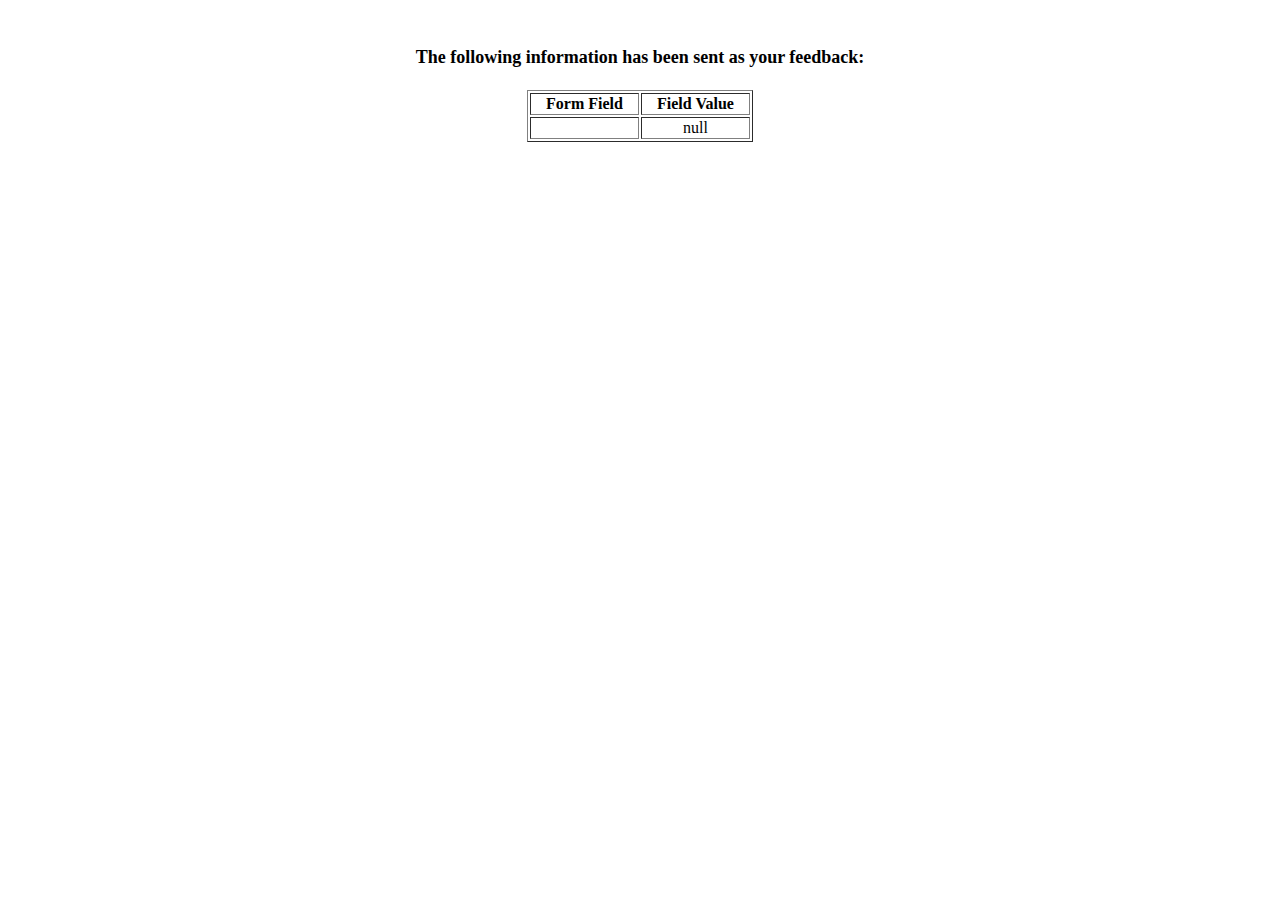
<file: show_data.html>
<html>
<head>
<title>Feedback Sent</title>
</head>
<body>
<p align=center>&nbsp;</p>
<h1 align=center><font size="+1">The following information has been sent as your
  feedback:</font></h1>

<table border="1" align=center width="226">
  <tr>
    <th align="center">Form Field</th>
    <th align="center">Field Value</th>
  </tr>

<script language="javascript">
var args = location.search.substr(1).split('&');
for (var i = 0; i < args.length; ++i) {
  var parts = args[i].split('=');
  if (parts != null) {
    var field = parts[0];
    var value = parts[1];
    if (value == null) {
      value = "null"
    }
    else {
      value = '"' + unescape(value.replace(/\+/g, ' ')) + '"';
    }

    document.writeln('<tr><td align="center">' + field + '</td>');
    document.writeln('<td align="center">' + value + '</td></tr>');
  }
}
</script>

<noscript>
<tr><td>
<p>You need to turn on Javascript in your browser.</p>

<p>In Microsoft Internet Explorer 4 or greater:</p>
<ul>
<li>From the "Tools" menu (in IE 4, it's the "View" menu), select "Internet Options".</li>
<li>Click on the "Security" tab.</li>
<li>Click on the "Custom Level" button. (In IE 4, select "Custom"
and then click on "Settings...".)</li>
<li>Under "Active scripting" make sure "Enable" is selected.</li>
</ul>

<p>In Netscape version 4 or greater:</p>
<ul>
<li>From the <b>Edit</b> menu, select <b>Preferences</b>.</li>
<li>In the <b>Category</b> list on the left, click on the word "Advanced".</li>
<li>In the panel on the right, make sure "Enable JavaScript" is checked.</li>
<li>Click the <b>OK</b> button.</li>
</ul>

</td></tr>
</noscript>

</table>
</body>
</html>
</file>
<file: assets/styles/style.css>
*{
    box-sizing: border-box;
    margin: 0;
    padding: 0;
    font-family: "Oswald", sans-serif;
}

header{
    height: 200px;
}
.portada{
    width: 100%;
    height: 100%;
    object-fit: cover;
    object-position: 0 -190px;
    filter: opacity(70%);
}

.titulo{
    position: absolute;
    top: 10px;
    padding: 10px;
    font-size: 54px;
    width: 100%;
}

.layout{
    margin: 20px 20px;
    background-color: #EEE;
}

.titulo__tema{
    background-color: black;
    color: white;
    text-align: center;
    padding: 5px;
    margin-bottom: 20px;
}

.logo{
    width: 100px;
    position: absolute;
    top: 30vh;
    left: 70vw;
}

.container__menu{
    display: inline-block;
    width: 200px;
}

.container__menu .menu__item{
    display: block;
    padding-left: 15px;
    margin-bottom: 50px;
}

.container__contenido{
    display: inline-block;
}

.parrafos{
    margin-bottom: 20px;
}

.portada__about{
    object-position: 0  -50px;
}

.contenido__about{
    width: 150vh;
}

.enlace__actual{
    text-decoration: none;
    color: #000;
}

.contenido__contact{
    position: absolute;
}
#posicion__about{
    position: relative;
    bottom: 100px;
}
</file>
<file: assets/styles/style2.css>
*{
    box-sizing: border-box;
    margin: 0;
    padding: 0;
    font-family: "Oswald", sans-serif;
}

header{
    height: 220px;
}

.portada{
    width: 100%;
    height: 100%;
    object-fit: cover;
    object-position: 0 -190px;
    filter: opacity(70%);
}

.titulo{
    position: absolute;
    top: 70px;
    padding: 10px;
    font-size: 54px;
    width: 100%;
    text-align: center;
    text-shadow: #00000044 2px 5px;
}

.layout{
    background-color: #EEE;
}

.titulo__tema{
    background-color: #222;
    color: white;
    text-align: center;
    padding: 5px;
    margin-bottom: 20px;
}

.logo{
    width: 100px;
    position: absolute;
    top: 30vh;
    left: 5vw;
}

.container__menu{
    position: absolute;
    top: 230px;
    right: 50px;
}

.container__menu .menu__item{
    background-color: #FFE892;
    padding: 5px 10px;
    margin-right: 20px;
    text-decoration: none;
    color: #000;
}

.container__contenido{
    padding: 20px 100px;
    
}

.parrafos{
    margin-bottom: 20px;
}

.portada__about{
    object-position: 0 -50px;
}

.enlace__actual{
    color: #000;
    border-bottom: 5px solid blue;
}

.contenido__contact{
    position: absolute;
}
</file>
<file: assets/styles/mdhl.css>
:root {
    --azul: #0D1282;
    --blanco: #EEEDED;
    --amarillo:#F0DE36;
    --rojo: #D71313;
}

*{
    box-sizing: border-box;
    margin: 0;
    padding: 0;
    font-family: "Oswald", sans-serif;
}

/* Estilo general */
.layout{
    min-height: 100vh;
    background-color: var(--blanco);
}

.banner__data{
    display: flex;
    justify-content: center;
    align-items: center;
    background-color: var(--azul);
    color: var(--blanco);
    height: 150px;
}
.logo{
    width: 100px;
}

.menu{
    display: flex;
    justify-content: center;
    gap: 20px;
    background-color: var(--blanco);
}

.menu__item{
    text-decoration: none;
    border-right: 1px solid var(--azul);
    padding-right: 10px;
    color:#000;
}

.menu__item:nth-last-child(1){
    border-right: none;
}
.enlace__actual{ /*  Cambiar por active */
    color: var(--rojo);
}
/* Container  */
.container__articles{
    display: flex;
    justify-content: center;
    gap: 40px;
    text-align: justify;
    padding: 30px;
}
/* Estilo index */
.banner__topic{
    position: relative;
    display: flex;
    align-items: center;
    background-color: #000;
}
.banner__imagen{
    width: 100%;
    height: 220px;
    object-fit: cover;
    object-position: 0 -190px;
    display: block;
    opacity: 0.6;
}
.title__topic{
    position: absolute;
    color: var(--blanco);
    margin-left: 50px;
    padding-left: 10px;
    line-height: 50px;
    border-left: 2px solid white;
    font-size: 32px;
}
.card{
    border: 2px solid var(--azul);
    border-radius: 5px;
    width: 220px;
    height: 80px;
    text-align: center;
    background-color: #DDD;
}
.card__date{
    border-bottom: 1px solid var(--azul);
    color: var(--blanco);
    background-color: var(--azul);
}
.card__txt{
    display: flex;
    height: 50px; /* Corregir esto, sin tener que darle un alto. Que lo haga directamente el flexbox*/
    align-items: center;
    justify-content: center;
}
/* ABOUT */
#imagen__about{
    object-position: 0 -70px;
}
/* RULES & POLICIES */
.title__rules{
    font-weight: 700;
    margin-bottom: 15px;
}
.list__year{
    list-style-type: lower-latin;
}
.content__rules{
    margin-bottom: 40px;
}
#list__regulation p{
    margin-bottom: 10px;
}
.content__rules ul{
    list-style-type: circle;
    margin-left: 40px;
}
#imagen_rules{
    object-position: 0 -220px;
}
/* Game Information*/
.tabla{
    border-spacing: 5px;
    margin: 30px 0;
}
.tabla td{
    width: 130px;
}
.tabla__date{
    text-align: center;
}
th{
    text-align: justify;
}
th, td{
    font-family: Arial, Helvetica, sans-serif;
}
#match__advert{
    font-style: italic;
    text-decoration: underline;
}
span{
    font-weight: 500;
}
#flex__question{
    display: flex;
    justify-content: space-between;
}
.extra__info{
    line-height: 36px;
}
#extra__style{
    margin-bottom: 30px;
}
.container__game{
    width: 90vw;
    padding: 30px 200px;
}

.title__topic h2{
    font-size: inherit;
}
.title__topic p{
    font-size: 18px;
}
#imagen__game{
    object-position: 0 -120px;
}
.layout_maps{
    display: flex;
    flex-wrap: wrap;
    gap: 40px;
}
/* Registration */
.form{
    border: 1px solid var(--azul);
    padding: 20px;
}
.layout__form{
    padding: 20px;
}
.form__personal{
    display: flex;
    flex-direction: column;
}

.form__personal label{
    line-height: 40px;
}
.container__closest{
    display: flex;
    flex-direction: column;
}
.form fieldset{
    margin-bottom: 30px;
    padding: 20px;
    border: 1px solid #AAA;
}
.form_text{
    background-color: transparent;
    border: none;
    border-bottom: 2px solid var(--azul);
}
.form_double{
    display: flex;
    gap: 20px;
}
#form_permision{
    margin: 20px 0;
}

#button_submit{
    width: 80px;
    height: 40px;
    background-color: var(--azul);
    color: var(--blanco);
    border: none;
}
#button_submit:hover{
    background-color: var(--blanco);
    color: var(--azul);
    border: 1px solid var(--azul);
    transition-duration: 0.5s;
}
</file>
